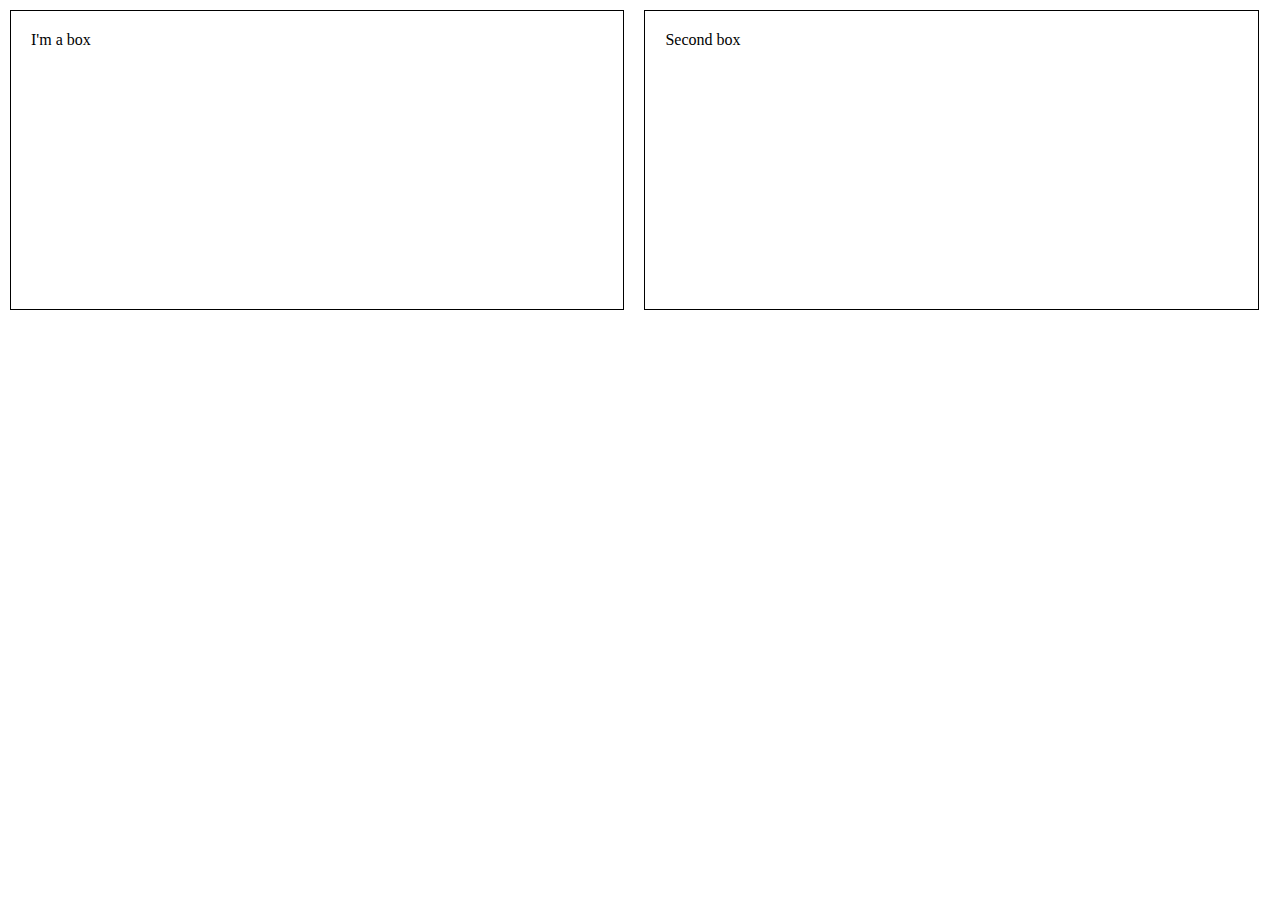
<file: align two divs next to each other/index.html>
<html>
    <head>
        <title> Assignment 2 </title>
        <link rel="stylesheet" href="style.css"></style>
    </head>
    <body>
        <div class="box">
            I'm  a box
        </div><div class="box">
            Second box
        </div>
    </body>
</html>
</file>
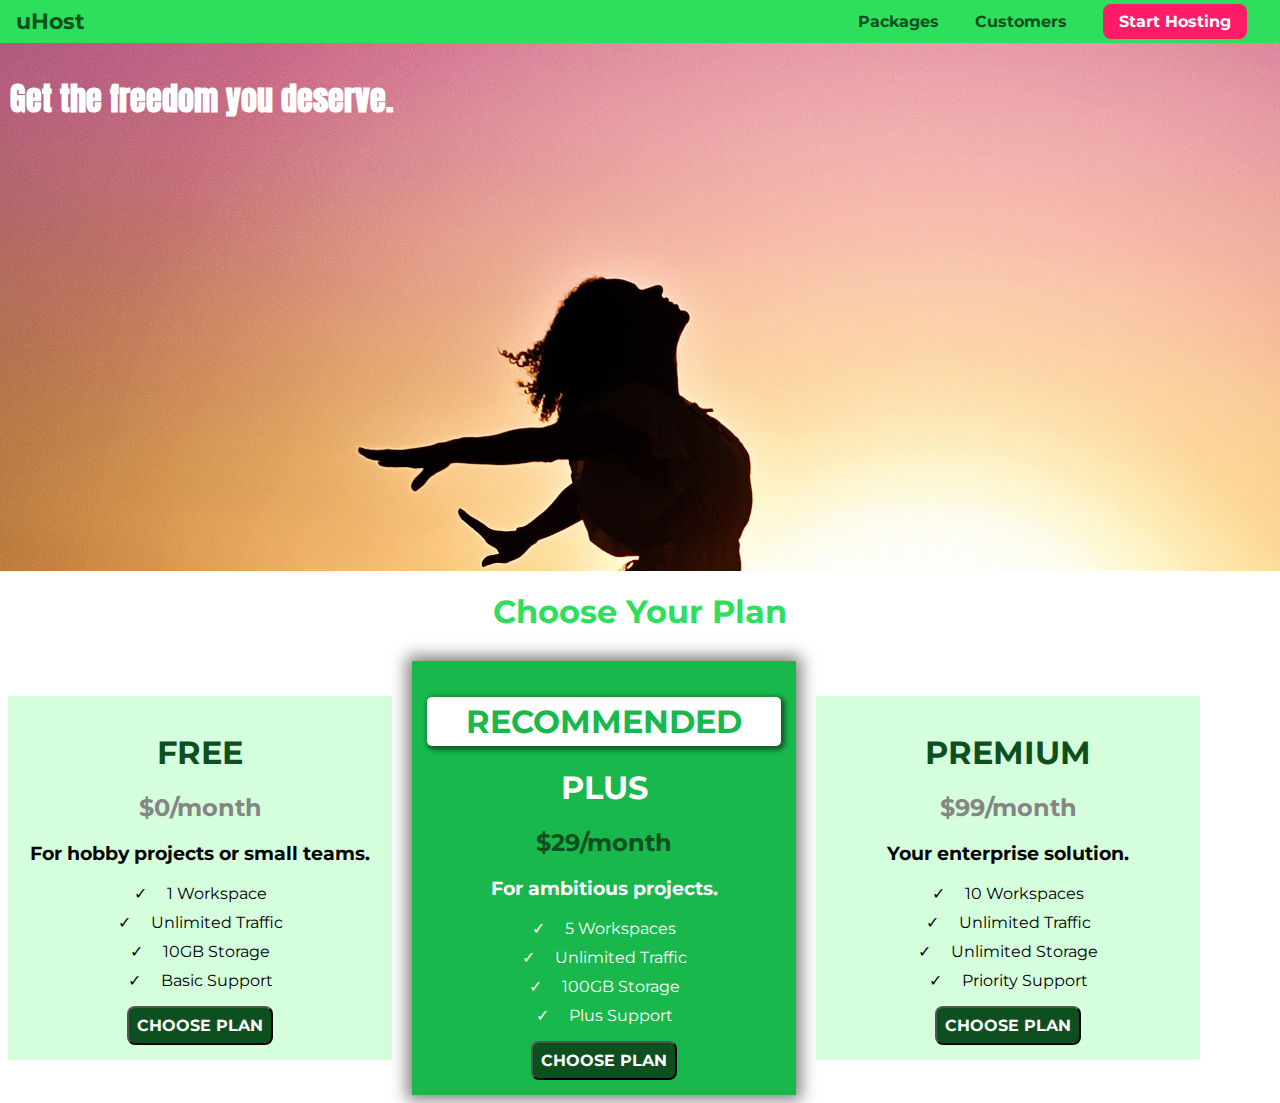
<file: main-example/index.html>
<!DOCTYPE html>
<html lang="en">

<head>
    <meta charset="UTF-8">
    <meta http-equiv="X-UA-Compatible" content="ie=edge">
    <title>uHost</title>
    <link rel="shortcut icon" href="favicon.png">
    <link href="https://fonts.googleapis.com/css?family=Anton" rel="stylesheet">
    <link href="https://fonts.googleapis.com/css?family=Montserrat:400,700" rel="stylesheet">
    <link rel="stylesheet" href="main.css">
</head>

<body>
    <header class="main-header">
        <div>
            <a href="index.html" class="main-header__brand">
                uHost
            </a>
        </div>
        <nav class="main-nav">
            <ul class="main-nav__items">
                <li class="main-nav__item">
                    <a href="packages/index.html">Packages</a>
                </li>
                <li class="main-nav__item">
                    <a href="customers/index.html">Customers</a>
                </li>
                <li class="main-nav__item main-nav__item--cta">
                    <a href="start-hosting/index.html">Start Hosting</a>
                </li>
            </ul>
        </nav>
    </header>
    <main>
        <section id="product-overview">
            <h1>Get the freedom you deserve.</h1>
        </section>
        <section id="plans">
            <h1 class="section-title">Choose Your Plan</h1>
            <div>
                <article class="plan">
                    <h1 class="plan-title">FREE</h1>
                    <h2 class="plan-price">$0/month</h2>
                    <h3>For hobby projects or small teams.</h3>
                    <ul class="features">
                        <li>1 Workspace</li>
                        <li>Unlimited Traffic</li>
                        <li>10GB Storage</li>
                        <li>Basic Support</li>
                    </ul>
                    <div>
                        <button class="button">CHOOSE PLAN</button>
                    </div>
                </article>
                <article class="plan recomended">
                    <h1 class="annotation">RECOMMENDED</h1>
                    <h1 class="plan-title">PLUS</h1>
                    <h2 class="plan-price">$29/month</h2>
                    <h3>For ambitious projects.</h3>
                    <ul class="features">
                        <li>5 Workspaces</li>
                        <li>Unlimited Traffic</li>
                        <li>100GB Storage</li>
                        <li>Plus Support</li>
                    </ul>
                    <div>
                        <button class="button">CHOOSE PLAN</button>
                    </div>
                </article>
                <article class="plan">
                    <h1 class="plan-title">PREMIUM</h1>
                    <h2 class="plan-price">$99/month</h2>
                    <h3>Your enterprise solution.</h3>
                    <ul class="features">
                        <li>10 Workspaces</li>
                        <li>Unlimited Traffic</li>
                        <li>Unlimited Storage</li>
                        <li>Priority Support</li>
                    </ul>
                    <div>
                        <button class="button">CHOOSE PLAN</button>
                    </div>
                </article>
            </div>
        </section>
    </main>
</body>

</html>
</file>
<file: align two divs next to each other/style.css>
html, body {
    height: 100%;
    margin: 0;
}
.box{
    padding: 20px;
    margin: 10px;
    border: solid 1px;
    height: 300px;
    width: 48%;
    display: inline-block;
    box-sizing: border-box;
}
.box:last-of-type:hover {
    border: solid 1px green;
}
</file>
<file: main-example/main.css>
* {
    box-sizing: border-box;
}

body {
    font-family: 'Montserrat', sans-serif;
    margin: 0;
}

#product-overview {
    background: url("freedom.jpg");
    width: 100%;
    height: 528px;
    padding: 10px;   
}

.section-title {
    color: #2ddf5c;
    text-align: center;
}

#product-overview h1 {
    color: white;
    font-family: 'Anton', sans-serif;
}

/* h1 {
    font-family: sans-serif;
} */

.main-header {
    width: 100%;
    background: #2ddf5c;
    padding: 8px 16px;
}

.main-header > div {
    display: inline-block;
    vertical-align: middle;
}

.main-header__brand {
    color: #0e4f1f;
    text-decoration: none;
    font-weight: bold;
    font-size: 22px;
}

.main-nav {
    display: inline-block;
    text-align: right;
    width: calc(100% - 74px);
    vertical-align: middle;
}

.main-nav__items {
    margin: 0;
    padding: 0;
    list-style: none;
}

.main-nav__item {
    display: inline-block;
    margin: 0 16px;
}

.main-nav__item a {
    text-decoration: none;
    color: #0e4f1f;
    font-weight: bold;
    padding: 3px 0;
}

.main-nav__item a:hover,
.main-nav__item a:active {
    color: white;
    border-bottom: 5px solid white;
}

.main-nav__item--cta a {
    color: white;
    background: #ff1b68;
    padding: 8px 16px;
    border-radius: 8px;
}

.main-nav__item--cta a:hover,
.main-nav__item--cta a:active {
    color: #ff1b68;
    background: white;
    border: none;
}

/* Plans classes */
.plan {
    background-color: #d5ffdc;
    text-align: center;
    padding: 15px;
    margin: 8px;
    display: inline-block;
    width: 30%;
    vertical-align: middle;
}
.plan.recomended {
    color: white;
    background: #19b84c;
    box-shadow: 0px 0px 15px 5px rgba(0,0,0,0.5);
}
.plan .annotation {
    background: white;
    color: #19b84c;
    padding: 5px;
    box-shadow: 2px 2px 5px 2px rgba(0,0,0,0.5);
    border-radius: 5px;
}
.plan-title {
    color: #0e4f1f;
}
.plan-price {
    color: #858585;
}
.recomended .plan-title {
    color: white;
}
.recomended .plan-price {
    color: #0e4f1f;
}
.features {
    list-style: none;
    padding: 0px;
    text-align: center;
}
.features li:before {
    content: '✓';
    padding-right: 20px;
}
.features li {
    margin: 10px 0px;
}
.button {
    background-color: #0e4f1f;
    color: #fff;
    font: inherit;
    font-weight: bold;
    border: 1.5 solid #0e4f1f;
    padding: 8px;
    border-radius: 8px;
    cursor: pointer;
}
.button:active,
.button:hover {
    color: #0e4f1f;
    background-color: #fff;
    outline: none;
}
</file>
